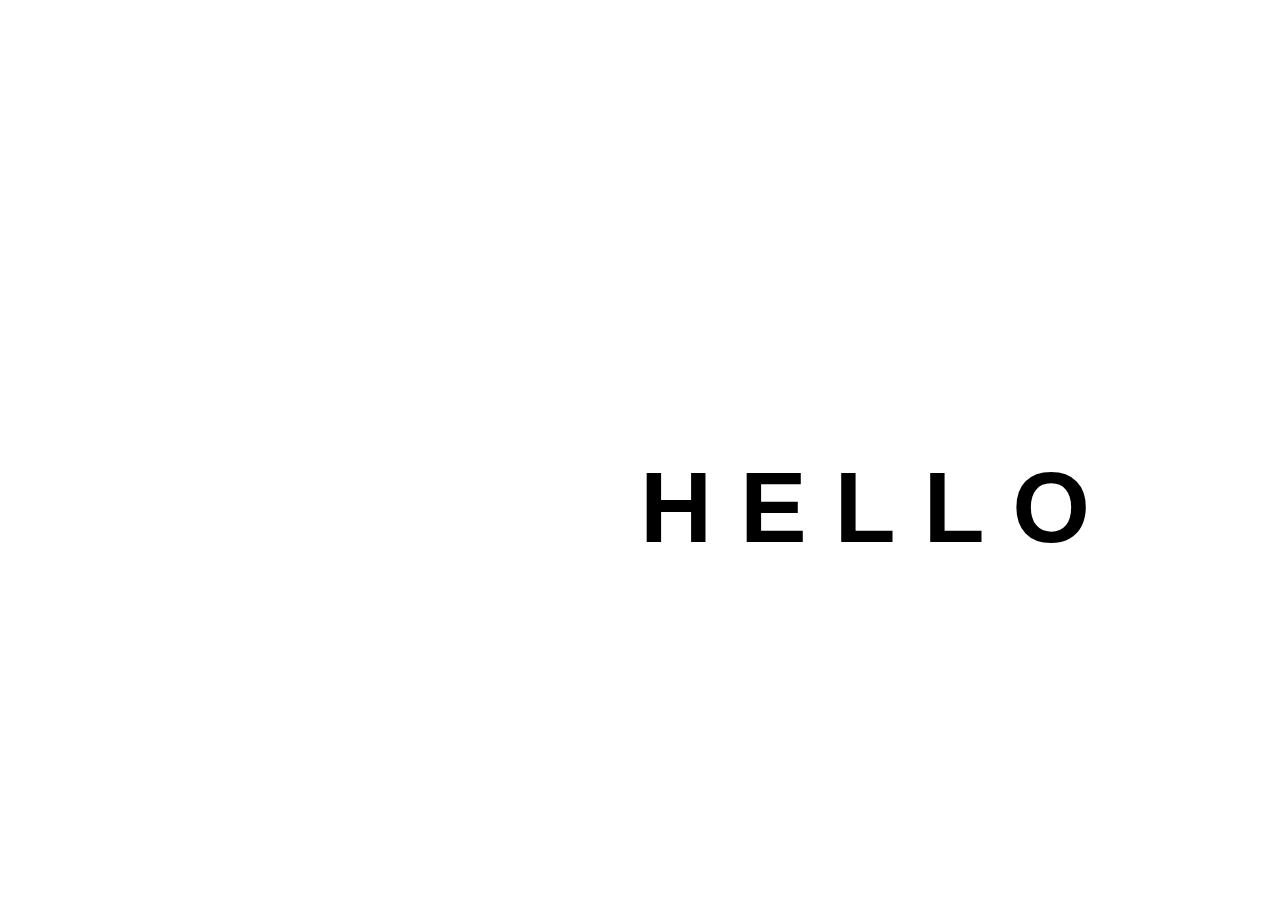
<file: Animated Text/index.html>
<!DOCTYPE html>
<html>
<head>
	<title>PORTFOLIO</title>
	<link rel="stylesheet" type="text/css" href="style.css">
</head>
<body>
	<div class="text-box">
		<span>H</span>
		<span>E</span>
		<span>L</span>
		<span>L</span>
		<span>O</span>
	</div>
</body>
</html>
</file>
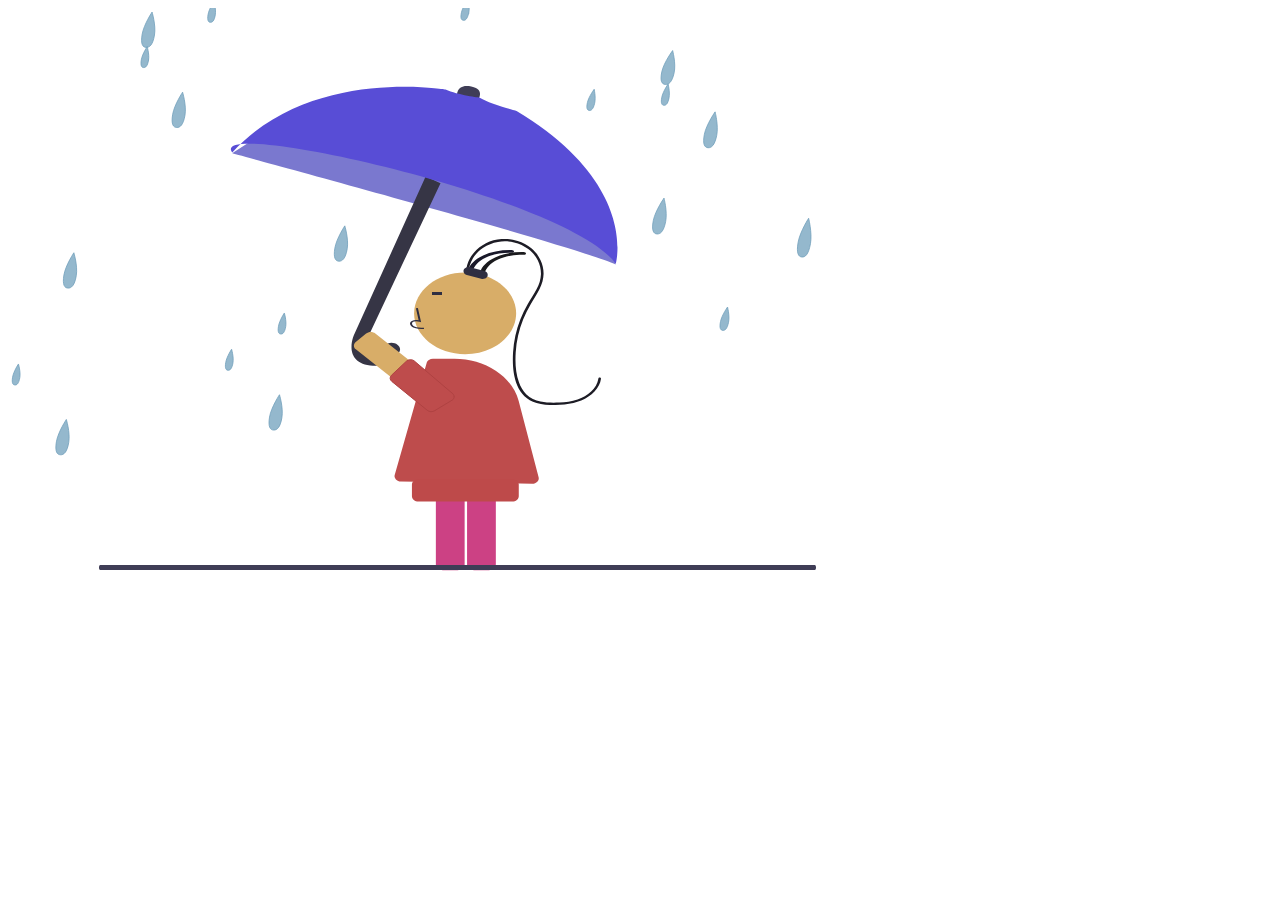
<file: Rain.html>
<!DOCTYPE html>
<html>
<head>
	<title>Raining</title>
	<style type="text/css">
		#l-1,#l-4,#r-2,#r-3,#r-4{
			animation: rainq 2s linear infinite;
			transform-box: fill-box;
			margin-top: 0%;
			transform: translateY(-950%);
		}
	@keyframes rainq{
	100%{opacity: 0.4;transform: translateY(1000%);}
	}
		#t-1,#t-2,#t-3,#t-4,#t-5,#t-6,#t-7,#t-8{
			animation: raintop 1.5s linear infinite 0.7s;
			transform-box: fill-box;
			transform: translateY(-450%);
		}
	@keyframes raintop{
	100%{opacity: 0.03;transform: translateY(90%);}
	}
		#r-1,#r-6,#r-7,#r-8{
			animation: rainright 1.8s linear infinite -0.4s;
			transform-box: fill-box;
		}
	@keyframes rainright{
		0%{opacity: 0;transform: translateY(-400%);}
	100%{opacity: 0.5;transform: translateY(320%);}
	}
		#r-9,#r-10,#r-11,#l-3{
			animation: raine 2.7s linear infinite -0.1s;
			transform-box: fill-box;
		}
	@keyframes raine{
		0%{opacity: 1;transform: translateY(-950%);}
	100%{opacity: 0.45;transform: translateY(920%);}
	}
		#r-5,#l-2,#l-5,#l-6,#l-7{
			animation: rainp 2.9s linear infinite -0.01s;
			transform-box: fill-box;
		}
	@keyframes rainp{
		0%{opacity: 1;transform: translateY(-1000%);}
	100%{opacity: 0.45;transform: translateY(520%);}
	}
	#Vector_6{
		animation: umbrela 4s linear infinite alternate;
	}
	@keyframes umbrela{
		30%{fill: #263EBC;}
		60%{fill: #7F4DA6;}
		100%{fill: #43ACCE;}
	}
	#Vector_4{
		animation: umbrela-in 4s linear infinite alternate;
	}
	@keyframes umbrela-in{
		30%{fill: #2b47d4;}
		60%{fill: #9262b7;}
		100%{fill: #5db7d5;}
	}
	</style>
</head>
<body>

<svg width="808" height="563" viewBox="0 0 808 563" fill="none" xmlns="http://www.w3.org/2000/svg">
<g id="raining">
<g id="pant">
<path id="Vector" d="M480.832 562.199H466.066C464.209 562.197 462.429 561.605 461.116 560.553C459.803 559.5 459.065 558.073 459.063 556.584V457.915C459.065 456.427 459.803 454.999 461.116 453.947C462.429 452.894 464.209 452.302 466.066 452.301H480.832C482.689 452.302 484.469 452.894 485.782 453.947C487.094 454.999 487.833 456.427 487.835 457.915V556.584C487.833 558.073 487.094 559.5 485.782 560.553C484.469 561.605 482.689 562.197 480.832 562.199V562.199Z" fill="#CC4184"/>
<path id="Vector_2" d="M449.626 562.199H434.86C433.003 562.197 431.223 561.605 429.91 560.553C428.597 559.5 427.859 558.073 427.857 556.584V457.915C427.859 456.427 428.597 454.999 429.91 453.947C431.223 452.894 433.003 452.302 434.86 452.301H449.626C451.482 452.302 453.263 452.894 454.575 453.947C455.888 454.999 456.627 456.427 456.629 457.915V556.584C456.627 558.073 455.888 559.5 454.575 560.553C453.263 561.605 451.482 562.197 449.626 562.199V562.199Z" fill="#CC4184"/>
</g>
<g id="umbreela">
<path id="Vector_3" d="M469.097 93.0873C469.097 93.0873 478.587 81.4948 463.251 78.4808C447.914 75.4668 449.017 87.608 449.017 87.608L467.673 94" fill="#3F3D56"/>
<path id="Vector_4" d="M247.105 130.447L224.158 145.361C224.158 145.361 568.405 238.116 607.667 256.516L603.792 230.525L571.267 198.764L508.265 166.541L406.566 141.177L295.736 109.222L247.105 130.447Z" fill="#7A78CF"/>
<path id="Vector_5" d="M417.632 168.565L345.836 327.303C345.836 327.303 334.396 353.571 362.075 357.449C378.717 359.78 387.142 351.404 391.215 344.353C395.565 336.822 382.733 330.845 376.697 337.603C376.599 337.712 376.501 337.824 376.403 337.938C376.255 338.109 360.164 349.005 359.63 334.966C359.545 331.728 360.258 328.497 361.729 325.459L432.51 175.227L417.632 168.565Z" fill="#363545"/>
<path id="Vector_6" d="M471.839 89.6384C471.839 89.6384 449.923 87.0729 437.597 81.4886C437.597 81.4886 302.337 58.4072 224.242 144.513C197.385 108.725 559.603 188.99 607.751 255.669C607.751 255.669 630.827 176.236 508.591 102.914C508.591 102.914 478.687 94.5813 471.839 89.6384Z" fill="#584DD6"/>
</g>
<path id="r-11" d="M68.2724 267.68C67.4379 272.717 66.1737 275.875 64.7104 277.742C63.2656 279.585 61.6219 280.18 59.9372 280.089C59.0833 280.043 58.3222 279.826 57.6797 279.395C57.0392 278.965 56.4907 278.306 56.0873 277.332C55.273 275.365 55.0634 272.142 55.8989 267.098C56.7267 262.101 59.3224 256.343 61.7303 251.811C62.9315 249.551 64.0808 247.605 64.9296 246.224C65.3031 245.617 65.6183 245.119 65.854 244.752C65.9623 245.13 66.101 245.628 66.2586 246.228C66.6386 247.673 67.128 249.706 67.5652 252.053C68.4413 256.757 69.0997 262.686 68.2724 267.68Z" fill="#94B8CD" stroke="#71A0BB" stroke-width="0.8"/>
<path id="r-10" d="M60.7562 434.382C59.9218 439.42 58.6575 442.577 57.1942 444.444C55.7495 446.288 54.1058 446.882 52.4211 446.791C51.5672 446.745 50.8061 446.528 50.1636 446.097C49.5231 445.668 48.9745 445.009 48.5712 444.034C47.7568 442.067 47.5473 438.844 48.3827 433.801C49.2106 428.804 51.8063 423.046 54.2142 418.514C55.4154 416.253 56.5647 414.307 57.4135 412.927C57.787 412.319 58.1022 411.822 58.3379 411.455C58.4461 411.833 58.5849 412.331 58.7425 412.93C59.1225 414.376 59.6119 416.408 60.049 418.755C60.9252 423.46 61.5835 429.388 60.7562 434.382Z" fill="#94B8CD" stroke="#71A0BB" stroke-width="0.8"/>
<path id="r-9" d="M11.8171 369.561C11.3097 372.625 10.544 374.521 9.67469 375.63C8.82394 376.716 7.86956 377.056 6.89327 377.003C6.3936 376.976 5.95795 376.85 5.59422 376.606C5.23243 376.363 4.91585 375.987 4.67981 375.417C4.19996 374.258 4.06609 372.327 4.57456 369.258C5.07535 366.234 6.64906 362.739 8.11671 359.977C8.84783 358.601 9.54738 357.417 10.064 356.576C10.2036 356.349 10.3298 356.148 10.4396 355.974C10.4856 356.14 10.5366 356.328 10.5914 356.536C10.8225 357.416 11.1202 358.652 11.3861 360.08C11.9198 362.945 12.3174 366.541 11.8171 369.561Z" fill="#94B8CD" stroke="#71A0BB" stroke-width="0.8"/>
<path id="r-8" d="M273.903 409.652C273.068 414.689 271.804 417.847 270.341 419.714C268.896 421.557 267.253 422.152 265.568 422.061C264.714 422.014 263.953 421.798 263.31 421.367C262.67 420.937 262.121 420.278 261.718 419.304C260.904 417.337 260.694 414.114 261.529 409.07C262.357 404.073 264.953 398.315 267.361 393.783C268.562 391.523 269.711 389.577 270.56 388.196C270.934 387.589 271.249 387.091 271.485 386.724C271.593 387.102 271.732 387.6 271.889 388.2C272.269 389.645 272.759 391.678 273.196 394.025C274.072 398.729 274.73 404.658 273.903 409.652Z" fill="#94B8CD" stroke="#71A0BB" stroke-width="0.8"/>
<path id="r-7" d="M277.714 318.58C277.206 321.643 276.441 323.539 275.571 324.649C274.72 325.734 273.766 326.074 272.79 326.021C272.29 325.994 271.854 325.868 271.491 325.624C271.129 325.382 270.812 325.005 270.576 324.435C270.096 323.276 269.963 321.345 270.471 318.276C270.972 315.253 272.546 311.758 274.013 308.996C274.744 307.62 275.444 306.435 275.961 305.595C276.1 305.368 276.226 305.166 276.336 304.992C276.382 305.158 276.433 305.346 276.488 305.555C276.719 306.434 277.017 307.671 277.283 309.098C277.816 311.964 278.214 315.56 277.714 318.58Z" fill="#94B8CD" stroke="#71A0BB" stroke-width="0.8"/>
<path id="r-6" d="M224.964 354.831C224.456 357.894 223.691 359.791 222.821 360.9C221.971 361.986 221.016 362.326 220.04 362.273C219.54 362.246 219.105 362.119 218.741 361.876C218.379 361.633 218.063 361.257 217.827 360.687C217.347 359.528 217.213 357.597 217.721 354.527C218.222 351.504 219.796 348.009 221.264 345.247C221.995 343.871 222.694 342.686 223.211 341.846C223.35 341.619 223.477 341.417 223.586 341.244C223.632 341.41 223.683 341.598 223.738 341.806C223.969 342.685 224.267 343.922 224.533 345.35C225.067 348.215 225.464 351.811 224.964 354.831Z" fill="#94B8CD" stroke="#71A0BB" stroke-width="0.8"/>
<path id="r-5" d="M177 107.087C176.166 112.124 174.901 115.282 173.438 117.149C171.993 118.992 170.35 119.587 168.665 119.496C167.811 119.45 167.05 119.233 166.407 118.802C165.767 118.373 165.218 117.713 164.815 116.739C164.001 114.772 163.791 111.549 164.627 106.506C165.454 101.508 168.05 95.7502 170.458 91.2185C171.659 88.9578 172.809 87.0119 173.657 85.6315C174.031 85.024 174.346 84.5262 174.582 84.1596C174.69 84.537 174.829 85.0353 174.986 85.6348C175.366 87.0802 175.856 89.1128 176.293 91.46C177.169 96.1645 177.827 102.093 177 107.087Z" fill="#94B8CD" stroke="#71A0BB" stroke-width="0.8"/>
<path id="r-4" d="M146.484 362.79C145.65 367.827 144.385 370.985 142.922 372.852C141.477 374.695 139.834 375.29 138.149 375.199C137.295 375.153 136.534 374.936 135.891 374.505C135.251 374.075 134.702 373.416 134.299 372.442C133.485 370.475 133.275 367.252 134.111 362.208C134.938 357.211 137.534 351.453 139.942 346.921C141.143 344.66 142.292 342.715 143.141 341.334C143.515 340.727 143.83 340.229 144.066 339.862C144.174 340.24 144.313 340.738 144.47 341.337C144.85 342.783 145.34 344.815 145.777 347.163C146.653 351.867 147.311 357.795 146.484 362.79Z" fill="#94B8CD" stroke="#71A0BB" stroke-width="0.8"/>
<path id="r-3" d="M207.295 206.717C206.787 209.781 206.022 211.677 205.152 212.787C204.301 213.872 203.347 214.212 202.371 214.159C201.871 214.132 201.436 214.006 201.072 213.762C200.71 213.519 200.393 213.143 200.157 212.573C199.677 211.414 199.544 209.483 200.052 206.414C200.553 203.39 202.127 199.895 203.594 197.133C204.325 195.757 205.025 194.573 205.542 193.733C205.681 193.505 205.807 193.304 205.917 193.13C205.963 193.296 206.014 193.484 206.069 193.692C206.3 194.572 206.598 195.808 206.864 197.236C207.397 200.102 207.795 203.697 207.295 206.717Z" fill="#94B8CD" stroke="#71A0BB" stroke-width="0.8"/>
<path id="r-2" d="M140.545 251.969L140.94 252.034L140.545 251.969C140.037 255.032 139.272 256.929 138.402 258.038C137.552 259.124 136.597 259.464 135.621 259.411C135.121 259.384 134.686 259.257 134.322 259.013C133.96 258.771 133.644 258.395 133.408 257.825C132.928 256.665 132.794 254.735 133.302 251.665C133.803 248.642 135.377 245.147 136.845 242.385C137.576 241.009 138.275 239.824 138.792 238.984C138.931 238.757 139.058 238.555 139.167 238.382C139.213 238.547 139.264 238.736 139.319 238.944C139.55 239.823 139.848 241.06 140.114 242.487C140.648 245.353 141.045 248.949 140.545 251.969Z" fill="#94B8CD" stroke="#71A0BB" stroke-width="0.8"/>
<path id="r-1" d="M339.216 240.778C338.381 245.816 337.117 248.973 335.654 250.841C334.209 252.684 332.565 253.279 330.881 253.188C330.027 253.141 329.266 252.924 328.623 252.494C327.983 252.064 327.434 251.405 327.031 250.431C326.216 248.463 326.007 245.241 326.842 240.197C327.67 235.2 330.266 229.442 332.674 224.91C333.875 222.649 335.024 220.704 335.873 219.323C336.246 218.716 336.562 218.218 336.797 217.851C336.906 218.229 337.044 218.727 337.202 219.326C337.582 220.772 338.071 222.804 338.508 225.152C339.385 229.856 340.043 235.784 339.216 240.778Z" fill="#94B8CD" stroke="#71A0BB" stroke-width="0.8"/>
<path id="t-8" d="M425.781 88.4082C424.609 93.4843 423.135 96.6144 421.548 98.4143C419.983 100.191 418.305 100.678 416.634 100.465C415.787 100.358 415.043 100.083 414.431 99.5977C413.82 99.1138 413.316 98.4013 412.978 97.3767C412.297 95.309 412.306 92.0054 413.479 86.9238C414.642 81.8873 417.619 76.2022 420.326 71.7551C421.677 69.5364 422.954 67.6349 423.894 66.2883C424.306 65.6982 424.652 65.2149 424.912 64.8584C424.995 65.2512 425.1 65.7698 425.217 66.3933C425.498 67.8939 425.85 70.0009 426.128 72.4249C426.685 77.2828 426.943 83.3743 425.781 88.4082Z" fill="#94B8CD" stroke="#71A0BB" stroke-width="0.8"/>
<path id="t-7" d="M434.367 16.2421C433.654 19.3295 432.762 21.2099 431.819 22.2797C430.897 23.3262 429.924 23.6027 428.957 23.4797C428.462 23.4167 428.037 23.2574 427.69 22.9827C427.345 22.7092 427.053 22.3016 426.855 21.7009C426.453 20.4806 426.45 18.4993 427.164 15.4064C427.868 12.3585 429.674 8.90708 431.324 6.19655C432.146 4.84607 432.923 3.68858 433.495 2.86892C433.649 2.64938 433.787 2.45415 433.907 2.28603C433.942 2.45895 433.981 2.65525 434.021 2.87254C434.193 3.78541 434.407 5.06733 434.576 6.54199C434.915 9.50127 435.07 13.1969 434.367 16.2421Z" fill="#94B8CD" stroke="#71A0BB" stroke-width="0.8"/>
<path id="t-6" d="M379.311 49.4298L379.7 49.5198L379.311 49.4298C378.598 52.5172 377.706 54.3976 376.763 55.4674C375.841 56.5139 374.867 56.7904 373.901 56.6674C373.406 56.6044 372.98 56.445 372.634 56.1704C372.288 55.8968 371.997 55.4893 371.799 54.8885C371.397 53.6683 371.394 51.687 372.108 48.5941C372.812 45.5462 374.617 42.0948 376.267 39.3842C377.089 38.0338 377.867 36.8763 378.439 36.0566C378.592 35.8371 378.731 35.6418 378.851 35.4737C378.886 35.6466 378.924 35.8429 378.965 36.0602C379.136 36.9731 379.35 38.255 379.519 39.7297C379.859 42.689 380.014 46.3846 379.311 49.4298Z" fill="#94B8CD" stroke="#71A0BB" stroke-width="0.8"/>
<path id="t-5" d="M363.283 114.829C362.112 119.905 360.637 123.036 359.051 124.835C357.485 126.612 355.807 127.099 354.137 126.887C353.289 126.779 352.545 126.504 351.933 126.019C351.323 125.535 350.819 124.822 350.481 123.798C349.8 121.73 349.808 118.427 350.982 113.345C352.144 108.308 355.122 102.623 357.829 98.1763C359.179 95.9576 360.457 94.0561 361.396 92.7095C361.808 92.1194 362.155 91.6361 362.414 91.2796C362.497 91.6724 362.602 92.191 362.719 92.8145C363.001 94.3151 363.352 96.4221 363.63 98.8461C364.188 103.704 364.445 109.796 363.283 114.829Z" fill="#94B8CD" stroke="#71A0BB" stroke-width="0.8"/>
<path id="t-4" d="M507.176 139.562C506.004 144.638 504.53 147.768 502.943 149.568C501.378 151.344 499.7 151.832 498.029 151.619C497.182 151.511 496.438 151.236 495.826 150.751C495.215 150.267 494.711 149.555 494.373 148.53C493.692 146.462 493.701 143.159 494.874 138.077C496.037 133.041 499.014 127.356 501.721 122.909C503.072 120.69 504.349 118.788 505.289 117.442C505.701 116.852 506.047 116.368 506.307 116.012C506.39 116.405 506.495 116.923 506.612 117.547C506.893 119.047 507.245 121.154 507.523 123.578C508.08 128.436 508.338 134.528 507.176 139.562Z" fill="#94B8CD" stroke="#71A0BB" stroke-width="0.8"/>
<path id="t-3" d="M460.706 100.583L461.095 100.673L460.706 100.583C459.993 103.671 459.101 105.551 458.158 106.621C457.236 107.667 456.262 107.944 455.296 107.821C454.801 107.758 454.375 107.599 454.029 107.324C453.683 107.05 453.392 106.643 453.194 106.042C452.792 104.822 452.789 102.841 453.503 99.7477C454.207 96.6998 456.013 93.2484 457.662 90.5379C458.484 89.1874 459.262 88.0299 459.834 87.2102C459.987 86.9907 460.126 86.7955 460.246 86.6273C460.281 86.8003 460.319 86.9966 460.36 87.2139C460.531 88.1267 460.745 89.4086 460.914 90.8833C461.254 93.8426 461.409 97.5382 460.706 100.583Z" fill="#94B8CD" stroke="#71A0BB" stroke-width="0.8"/>
<path id="t-2" d="M575.107 87.886C573.935 92.9621 572.461 96.0921 570.874 97.8921C569.308 99.6686 567.631 100.156 565.96 99.9432C565.113 99.8354 564.369 99.5604 563.757 99.0754C563.146 98.5916 562.642 97.879 562.304 96.8544C561.623 94.7867 561.632 91.4831 562.805 86.4016C563.968 81.3651 566.945 75.68 569.652 71.2329C571.003 69.0142 572.28 67.1127 573.22 65.7661C573.632 65.176 573.978 64.6927 574.238 64.3362C574.321 64.729 574.426 65.2476 574.543 65.8711C574.824 67.3717 575.176 69.4787 575.454 71.9026C576.011 76.7606 576.269 82.8521 575.107 87.886Z" fill="#94B8CD" stroke="#71A0BB" stroke-width="0.8"/>
<path id="t-1" d="M586.647 190.735C585.934 193.822 585.042 195.703 584.099 196.773C583.177 197.819 582.204 198.095 581.237 197.973C580.742 197.91 580.317 197.75 579.97 197.476C579.625 197.202 579.333 196.794 579.135 196.194C578.733 194.973 578.73 192.992 579.444 189.899C580.148 186.851 581.954 183.4 583.604 180.689C584.426 179.339 585.203 178.181 585.775 177.362C585.928 177.142 586.067 176.947 586.187 176.779C586.222 176.952 586.261 177.148 586.301 177.365C586.473 178.278 586.687 179.56 586.856 181.035C587.195 183.994 587.35 187.69 586.647 190.735Z" fill="#94B8CD" stroke="#71A0BB" stroke-width="0.8"/>
<path id="l-7" d="M708.726 127.375C707.719 132.486 706.347 135.662 704.82 137.513C703.312 139.339 701.651 139.88 699.974 139.722C699.124 139.641 698.372 139.391 697.744 138.926C697.118 138.462 696.591 137.766 696.221 136.753C695.473 134.708 695.375 131.406 696.383 126.289C697.382 121.218 700.174 115.439 702.735 110.907C704.013 108.646 705.229 106.704 706.124 105.327C706.517 104.724 706.848 104.23 707.095 103.865C707.191 104.255 707.312 104.77 707.45 105.39C707.78 106.88 708.199 108.975 708.556 111.388C709.27 116.226 709.725 122.306 708.726 127.375Z" fill="#94B8CD" stroke="#71A0BB" stroke-width="0.8"/>
<path id="l-6" d="M661.019 89.921C660.406 93.0299 659.575 94.9382 658.668 96.0379C657.78 97.1137 656.816 97.4215 655.846 97.3299C655.349 97.283 654.919 97.1375 654.563 96.8742C654.209 96.6119 653.905 96.2141 653.687 95.62C653.246 94.4135 653.179 92.4333 653.793 89.3189C654.397 86.2498 656.09 82.7417 657.652 79.9792C658.43 78.6028 659.169 77.4207 659.714 76.583C659.86 76.3586 659.992 76.159 660.107 75.9871C660.148 76.1588 660.193 76.3537 660.24 76.5696C660.441 77.4764 660.696 78.7508 660.913 80.2192C661.348 83.1659 661.623 86.8546 661.019 89.921Z" fill="#94B8CD" stroke="#71A0BB" stroke-width="0.8"/>
<path id="l-5" d="M657.65 213.62C656.643 218.731 655.271 221.907 653.743 223.757C652.236 225.584 650.575 226.125 648.898 225.967C648.048 225.886 647.295 225.636 646.668 225.171C646.042 224.707 645.515 224.011 645.144 222.998C644.396 220.953 644.298 217.651 645.306 212.534C646.305 207.463 649.098 201.684 651.659 197.152C652.937 194.89 654.152 192.949 655.048 191.572C655.44 190.969 655.771 190.475 656.019 190.11C656.114 190.5 656.236 191.015 656.373 191.634C656.704 193.125 657.123 195.22 657.479 197.633C658.194 202.471 658.648 208.551 657.65 213.62Z" fill="#94B8CD" stroke="#71A0BB" stroke-width="0.8"/>
<path id="l-4" d="M666.141 387.097C665.109 391.932 663.722 394.938 662.189 396.692C660.674 398.425 659.007 398.95 657.322 398.809C656.47 398.737 655.717 398.503 655.093 398.066C654.471 397.632 653.952 396.981 653.59 396.032C652.857 394.114 652.774 391.002 653.808 386.159C654.831 381.364 657.649 375.889 660.233 371.59C661.522 369.445 662.746 367.603 663.649 366.297C664.048 365.719 664.384 365.246 664.634 364.899C664.727 365.266 664.846 365.75 664.979 366.332C665.301 367.739 665.709 369.716 666.053 371.996C666.741 376.565 667.163 382.306 666.141 387.097Z" fill="#94B8CD" stroke="#71A0BB" stroke-width="0.8"/>
<path id="l-3" d="M720.545 314.297C719.865 317.689 718.945 319.777 717.936 320.983C716.947 322.167 715.869 322.511 714.783 322.41C714.228 322.359 713.746 322.199 713.347 321.907C712.95 321.617 712.611 321.177 712.37 320.525C711.881 319.202 711.812 317.037 712.493 313.64C713.165 310.288 715.039 306.458 716.766 303.444C717.626 301.942 718.444 300.652 719.047 299.738C719.232 299.457 719.396 299.212 719.536 299.007C719.586 299.215 719.642 299.458 719.703 299.732C719.924 300.721 720.204 302.11 720.441 303.712C720.918 306.924 721.216 310.949 720.545 314.297Z" fill="#94B8CD" stroke="#71A0BB" stroke-width="0.8"/>
<path id="l-2" d="M802.458 235.705C801.489 241.231 800.138 244.663 798.621 246.657C797.123 248.625 795.471 249.189 793.806 249.006C792.959 248.913 792.206 248.638 791.573 248.129C790.94 247.62 790.402 246.857 790.02 245.749C789.25 243.515 789.129 239.929 790.098 234.4C791.06 228.914 793.813 222.681 796.341 217.798C797.603 215.362 798.804 213.271 799.69 211.789C800.073 211.148 800.396 210.621 800.64 210.23C800.739 210.654 800.866 211.216 801.009 211.892C801.352 213.508 801.788 215.778 802.163 218.393C802.916 223.633 803.42 230.221 802.458 235.705Z" fill="#94B8CD" stroke="#71A0BB" stroke-width="0.8"/>
<path id="l-1" d="M754.56 177.227C753.948 180.336 753.117 182.245 752.209 183.344C751.321 184.42 750.357 184.728 749.387 184.636C748.89 184.59 748.46 184.444 748.105 184.181C747.751 183.918 747.446 183.521 747.229 182.927C746.787 181.72 746.721 179.74 747.334 176.625C747.939 173.556 749.632 170.048 751.193 167.286C751.971 165.909 752.711 164.727 753.256 163.889C753.402 163.665 753.534 163.465 753.649 163.294C753.689 163.465 753.734 163.66 753.782 163.876C753.983 164.783 754.238 166.057 754.455 167.526C754.89 170.472 755.164 174.161 754.56 177.227Z" fill="#94B8CD" stroke="#71A0BB" stroke-width="0.8"/>
<g id="face">
<path id="Vector_7" d="M457.108 346.22C485.287 346.22 508.131 327.906 508.131 305.314C508.131 282.721 485.287 264.407 457.108 264.407C428.929 264.407 406.086 282.721 406.086 305.314C406.086 327.906 428.929 346.22 457.108 346.22Z" fill="#D8AD68"/>
<path id="Vector_8" d="M415.943 321C412.603 320.943 408.446 320.872 405.246 319.444C404.292 319.001 403.509 318.437 402.95 317.79C402.392 317.143 402.072 316.429 402.013 315.698C401.955 315.179 402.095 314.659 402.421 314.178C402.747 313.698 403.25 313.27 403.892 312.927C405.564 312.064 408.007 311.862 410.639 312.334L407.912 300.167L409.914 300L413.119 314.304L411.448 313.835C409.51 313.293 406.85 313.017 405.196 313.869C404.791 314.092 404.474 314.369 404.272 314.679C404.07 314.989 403.988 315.323 404.032 315.655C404.081 316.199 404.321 316.729 404.736 317.211C405.151 317.693 405.731 318.115 406.437 318.448C408.928 319.559 412.242 319.703 416 319.767L415.943 321Z" fill="#2F2E41"/>
<path id="Vector_9" d="M434 284H424V287H434V284Z" fill="#2F2E41"/>
<path id="Vector_10" d="M460.647 263.764C460.978 259.055 462.448 254.463 464.956 250.3C467.464 246.137 470.952 242.5 475.185 239.636C479.558 236.766 484.605 234.807 489.95 233.904C495.295 233.001 500.801 233.177 506.059 234.419C511.283 235.621 516.131 237.859 520.237 240.963C524.343 244.068 527.6 247.957 529.763 252.339C531.94 256.688 533.026 261.404 532.946 266.161C532.706 271.334 531.256 276.406 528.687 281.056C526.035 286.175 522.691 290.977 519.786 295.981C516.926 300.915 514.457 306.021 512.4 311.26C508.213 321.935 505.743 333.078 505.062 344.363C503.983 362.152 505.903 388.123 528.569 394.95C534.333 396.686 540.551 397.009 546.594 396.995C552.959 397.064 559.307 396.405 565.482 395.035C576.182 392.504 586.34 386.559 590.9 377.323C591.95 375.19 592.655 372.937 592.992 370.629C593.087 369.996 592.316 369.463 591.669 369.457C591.321 369.464 590.99 369.59 590.743 369.808C590.497 370.026 590.355 370.32 590.347 370.629C588.871 380.471 579.614 388.018 569.564 391.411C563.692 393.297 557.523 394.354 551.281 394.545C545.067 394.823 538.617 394.78 532.533 393.513C527.117 392.475 522.19 389.993 518.413 386.402C515.045 382.967 512.533 378.941 511.042 374.588C507.464 364.912 507.089 354.274 507.718 344.19C508.429 332.942 510.952 321.842 515.211 311.227C517.362 305.868 519.956 300.656 522.973 295.635C525.921 290.724 529.193 285.952 531.676 280.833C534.1 276.128 535.433 271.04 535.595 265.87C535.615 261.096 534.542 256.367 532.442 251.97C530.378 247.555 527.283 243.577 523.361 240.297C519.439 237.017 514.778 234.509 509.684 232.938C504.502 231.34 499 230.72 493.531 231.116C488.062 231.513 482.747 232.919 477.927 235.243C473.342 237.578 469.325 240.695 466.108 244.414C462.892 248.133 460.538 252.379 459.185 256.909C458.527 259.152 458.131 261.449 458.002 263.764C457.915 265.272 460.56 265.268 460.647 263.764Z" fill="#1D1C25"/>
<path id="Vector_11" d="M464.717 262.997C466.042 257.858 470.556 253.161 477.438 249.76C484.753 246.262 494.13 244.487 503.66 244.795C506.784 244.884 506.776 242.113 503.66 242.024C493.302 241.758 483.135 243.673 475.091 247.404C467.047 251.135 461.687 256.422 460.033 262.26C459.566 264.004 464.246 264.756 464.717 262.997V262.997Z" fill="#191829"/>
<path id="Vector_12" d="M476.717 264.997C478.042 259.858 482.556 255.161 489.438 251.76C495.662 248.784 503.378 247.055 511.411 246.795C512.819 246.75 514.238 246.749 515.66 246.795C518.784 246.884 518.776 244.113 515.66 244.024C505.302 243.758 495.135 245.673 487.091 249.404C479.047 253.135 473.687 258.422 472.033 264.26C471.566 266.004 476.246 266.756 476.717 264.997Z" fill="#1A1A1D"/>
<path id="Vector_13" d="M473.168 270.695L458.918 266.923C457.658 266.589 456.615 265.868 456.019 264.918C455.422 263.968 455.321 262.867 455.737 261.857V261.857C456.152 260.847 457.052 260.011 458.237 259.532C459.422 259.054 460.795 258.973 462.055 259.306L476.305 263.078C477.565 263.412 478.608 264.133 479.204 265.083C479.801 266.033 479.902 267.134 479.486 268.144V268.144C479.07 269.154 478.171 269.99 476.986 270.469C475.801 270.947 474.428 271.028 473.168 270.695V270.695Z" fill="#2F2E41"/>
</g>
<path id="Vector_14" d="M439.956 412.207C438.246 412.21 436.604 411.67 435.388 410.706L347.823 341.373C347.215 340.892 346.732 340.32 346.4 339.689C346.068 339.058 345.895 338.381 345.889 337.696C345.884 337.012 346.047 336.333 346.369 335.699C346.691 335.064 347.165 334.487 347.766 334L358.141 325.576C359.353 324.593 361.003 324.035 362.727 324.027C364.452 324.018 366.11 324.559 367.337 325.531L454.902 394.863C456.127 395.836 456.822 397.158 456.832 398.54C456.843 399.923 456.17 401.252 454.959 402.237L444.584 410.66C443.979 411.151 443.259 411.541 442.464 411.807C441.67 412.072 440.817 412.209 439.956 412.207V412.207Z" fill="#D8AD68"/>
<g id="shirt">
<path id="Vector_15" d="M524.254 475.646C524.207 475.646 524.16 475.646 524.113 475.645L392.903 473.43C391.938 473.414 390.99 473.226 390.126 472.879C389.263 472.532 388.507 472.035 387.914 471.425C387.32 470.815 386.903 470.106 386.693 469.351C386.483 468.595 386.486 467.812 386.701 467.057L418.647 354.924C418.97 353.77 419.774 352.74 420.927 352.003C422.08 351.266 423.512 350.866 424.987 350.871H446.372C461.434 350.913 476.024 355.089 487.714 362.703C499.403 370.318 507.488 380.913 510.623 392.724L530.615 469.365C530.813 470.124 530.798 470.908 530.57 471.661C530.342 472.414 529.908 473.117 529.298 473.719C528.689 474.321 527.92 474.806 527.048 475.139C526.175 475.473 525.22 475.646 524.254 475.646V475.646Z" fill="#BE4C4C"/>
<path id="Vector_16" d="M419.133 402.177L419.121 402.166L419.109 402.156L383.76 373.381C382.755 372.564 382.188 371.474 382.14 370.349C382.091 369.224 382.562 368.109 383.489 367.237L398.368 353.246C398.902 352.744 399.568 352.341 400.322 352.073C401.077 351.804 401.896 351.677 402.72 351.703C403.544 351.729 404.348 351.908 405.074 352.222C405.8 352.537 406.426 352.979 406.91 353.511L406.932 353.535L406.956 353.555L444.77 385.707C445.727 386.601 446.202 387.753 446.129 388.908C446.056 390.061 445.441 391.168 444.377 391.979L427.006 402.491L426.985 402.503L426.965 402.518C425.881 403.33 424.44 403.759 422.958 403.694C421.476 403.628 420.102 403.075 419.133 402.177Z" fill="#BE4C4C" stroke="#AF4242"/>
</g>
<path id="Vector_17" d="M806.844 562H92.1559C92.0043 562.001 91.8541 561.937 91.7138 561.812C91.5736 561.687 91.4462 561.503 91.3388 561.27C91.2314 561.038 91.1462 560.762 91.0881 560.458C91.0299 560.155 91 559.829 91 559.5C91 559.171 91.0299 558.845 91.0881 558.542C91.1462 558.238 91.2314 557.962 91.3388 557.73C91.4462 557.497 91.5736 557.313 91.7138 557.188C91.8541 557.063 92.0043 556.999 92.1559 557H806.844C806.996 556.999 807.146 557.063 807.286 557.188C807.426 557.313 807.554 557.497 807.661 557.73C807.769 557.962 807.854 558.238 807.912 558.542C807.97 558.845 808 559.171 808 559.5C808 559.829 807.97 560.155 807.912 560.458C807.854 560.762 807.769 561.038 807.661 561.27C807.554 561.503 807.426 561.687 807.286 561.812C807.146 561.937 806.996 562.001 806.844 562V562Z" fill="#3F3D56"/>
<path id="Vector_18" d="M504.264 493.565H410.433C408.709 493.563 407.056 493.013 405.837 492.036C404.618 491.058 403.932 489.733 403.93 488.351V476.513C403.932 475.13 404.618 473.805 405.837 472.828C407.056 471.85 408.709 471.301 410.433 471.299H504.264C505.988 471.301 507.641 471.85 508.86 472.828C510.079 473.805 510.765 475.13 510.767 476.513V488.351C510.765 489.733 510.079 491.058 508.86 492.036C507.641 493.013 505.988 493.563 504.264 493.565Z" fill="#BE4A4A"/>
</g>
</svg>
</body>
</html>
</file>
<file: Animated Text/style.css>
*{
	margin: 0;
	padding: 0
}

.text-box
{
	font-size: 100px;
	font-family: sans-serif;
	position: absolute;
	top: 50%;
	left: 50%;
}

span
{
	display: inline-block;
	font-weight: bolder;
	animation: mover 6s linear infinite;
}

@keyframes mover
{
	0%
	{
		text-shadow: 0 0 30px rgba(0, 0, 0, 0);
	}
	50%
	{
		text-shadow: 0 0 30px rgba(0, 0, 0, 0.30);
		transform: translateY(30px);
	}
	100%
	{
		text-shadow: 0 0 30px rgba(0, 0, 0, 0);
	}
}

span:nth-child(1)
{
	animation-delay	: 0.5s;
}
span:nth-child(2)
{
	animation-delay	: 1s;
}
span:nth-child(3)
{
	animation-delay	: 1.5s;
}
span:nth-child(4)
{
	animation-delay	: 2s;
}
span:nth-child(5)
{
	animation-delay	: 2.5s;
}
span:nth-child(6)
{
	animation-delay	: 2s;
}
span:nth-child(7)
{
	animation-delay	: 2.5s;
}

span:nth-child(8)
{
	animation-delay	: 2s;
}
span:nth-child(9)
{
	animation-delay	: 2.5s;
}

span:nth-child(10)
{
	animation-delay	: 2s;
}
span:nth-child(11)
{
	animation-delay	: 2.5s;
}
span:nth-child(12)
{
	animation-delay	: 2s;
}
span:nth-child(13)
{
	animation-delay	: 2.5s;
}
</file>
